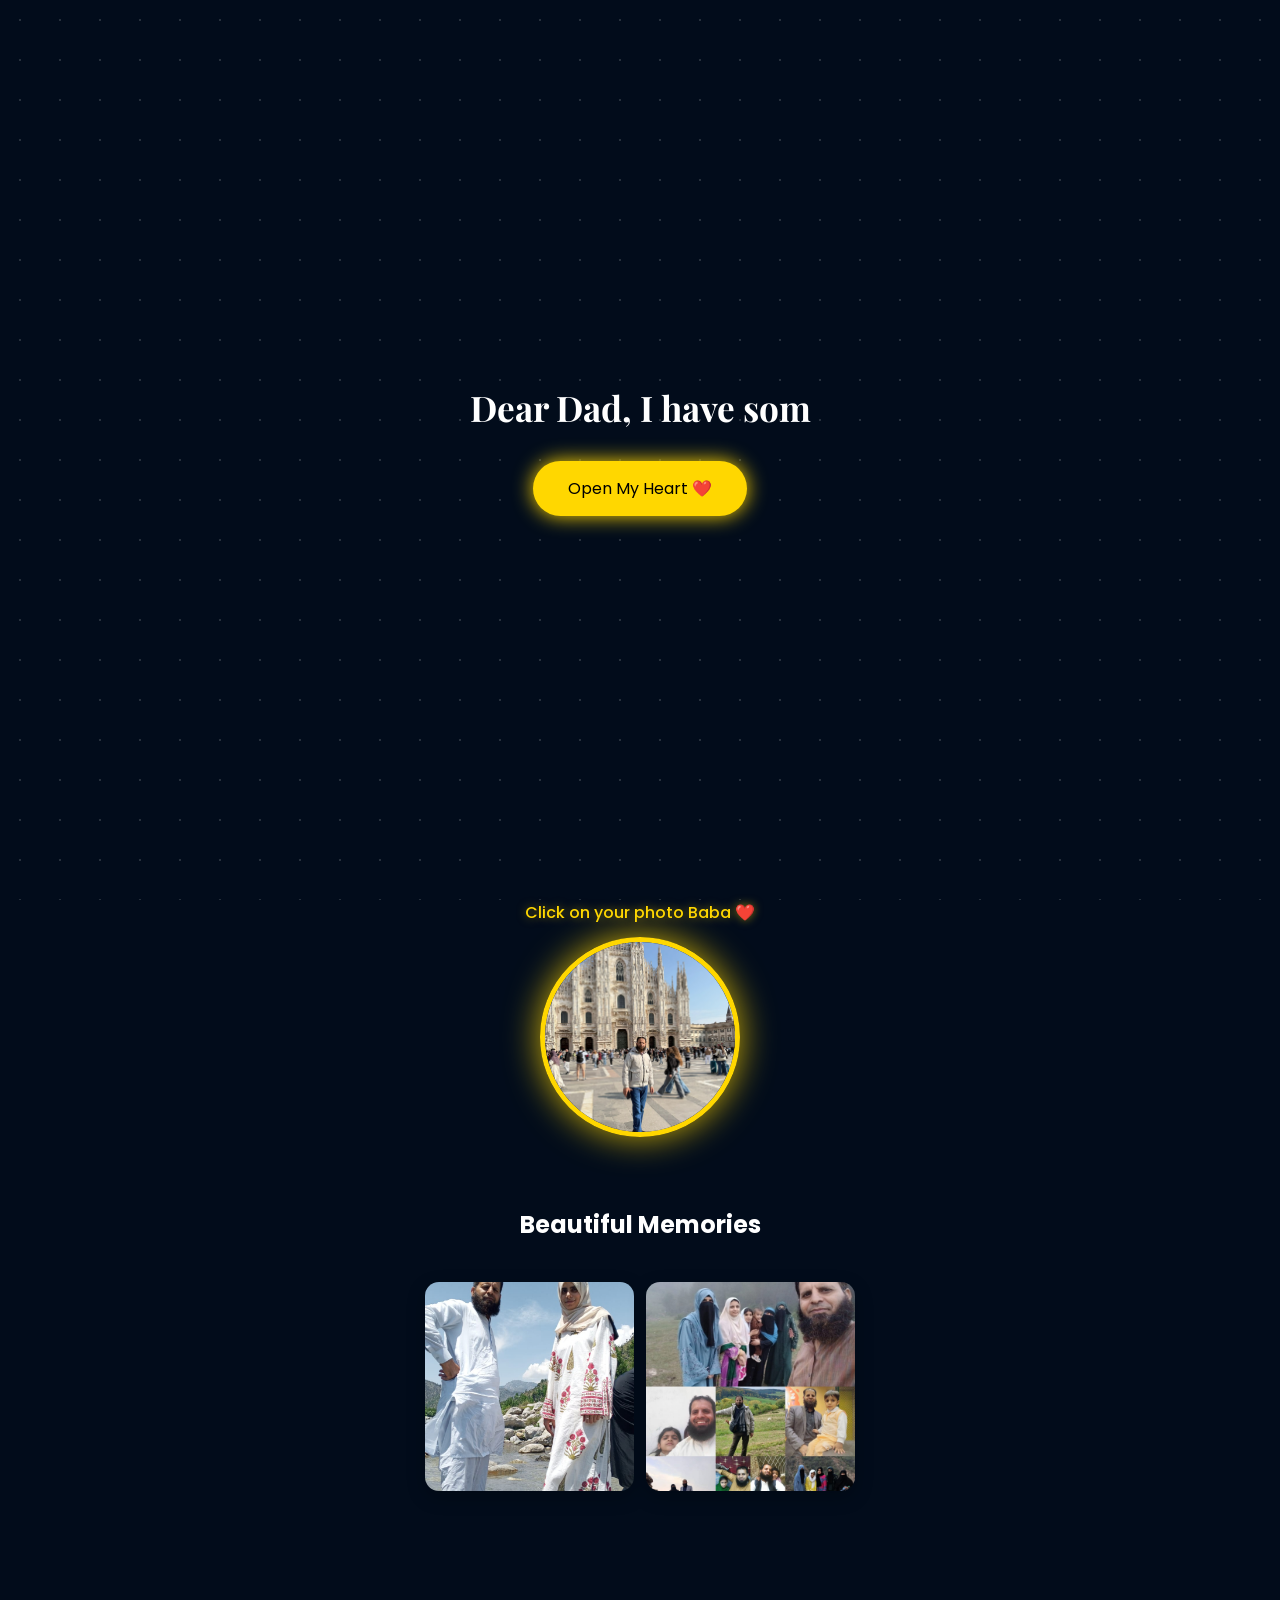
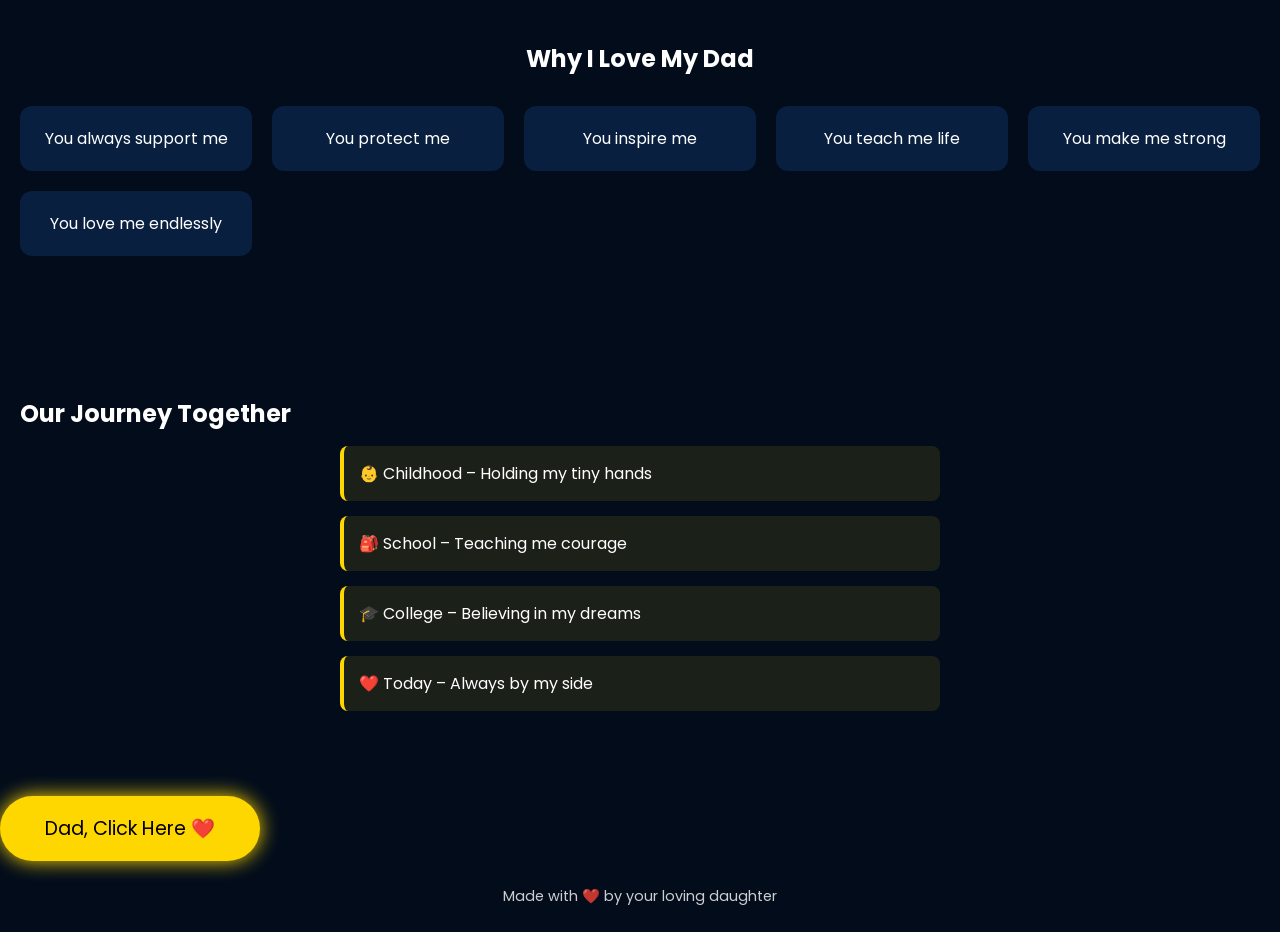
<file: index.html>
<!DOCTYPE html>
<html lang="en">
<head>
  <meta charset="UTF-8" />
  <meta name="viewport" content="width=device-width, initial-scale=1.0"/>
  <title>Happy Father's Day ❤️</title>

  <!-- Google Fonts -->
  <link href="https://fonts.googleapis.com/css2?family=Playfair+Display:wght@400;700&family=Poppins:wght@300;400;600&display=swap" rel="stylesheet">

  <!-- CSS -->
  <link rel="stylesheet" href="style.css" />
</head>

<body>

<!-- ⭐ STAR BACKGROUND -->
<div class="stars"></div>

<!-- ================= WELCOME SECTION ================= -->
<section class="hero" id="hero">
  <h1 id="typewriter"></h1>
  <button class="glow-btn" onclick="scrollToEnvelope()">Open My Heart ❤️</button>
</section>

<!-- ================= ENVELOPE SECTION ================= -->
<div class="photo-wrapper">
  <p class="photo-title">Click on your photo Baba ❤️</p>

  <div class="photo-envelope" onclick="openEnvelope()">
    <!-- Fixed: Removed "image/" prefix to match repo structure -->
    <img src="BABA.jpeg" alt="My Dad">
  </div>
</div>

<!-- ================= LETTER SECTION ================= -->
<section class="letter-section" id="letter">
  <div class="letter-box" id="letterText"></div>
</section>

<!-- ================= GALLERY ================= -->
<section class="gallery-section">
  <h2>Beautiful Memories</h2>
  <div class="gallery">
    <!-- Fixed: Removed "image/" prefix -->
    <img src="baba1.jpeg" alt="Memory with Dad">
    <!-- Fixed: Removed "image/" prefix and encoded the space safely as %20 -->
    <img src="group%20photo.jpeg" alt="Beautiful moment">
  </div>
</section>

<!-- ================= REASONS ================= -->
<section class="reasons-section">
  <h2>Why I Love My Dad</h2>
  <div class="reasons">
    <div class="reason-card">You always support me</div>
    <div class="reason-card">You protect me</div>
    <div class="reason-card">You inspire me</div>
    <div class="reason-card">You teach me life</div>
    <div class="reason-card">You make me strong</div>
    <div class="reason-card">You love me endlessly</div>
  </div>
</section>

<!-- ================= TIMELINE ================= -->
<section class="timeline-section">
  <h2>Our Journey Together</h2>
  <div class="timeline">
    <div class="time">👶 Childhood – Holding my tiny hands</div>
    <div class="time">🎒 School – Teaching me courage</div>
    <div class="time">🎓 College – Believing in my dreams</div>
    <div class="time">❤️ Today – Always by my side</div>
  </div>
</section>

<!-- ================= SURPRISE ================= -->
<section class="surprise-section">
  <button class="glow-btn big" onclick="startSurprise()">Dad, Click Here ❤️</button>
</section>

<!-- ================= FINAL ================= -->
<section class="final" id="final">
  <div class="big-heart">❤️</div>
  <h1>HAPPY FATHER'S DAY</h1>
  <p>
    Thank you for being the best father in the world.<br/>
    I love you more than words can express.
  </p>
</section>

<!-- ================= FOOTER ================= -->
<footer>
  Made with ❤️ by your loving daughter
</footer>

<script src="script.js"></script>

</body>
</html>
</file>
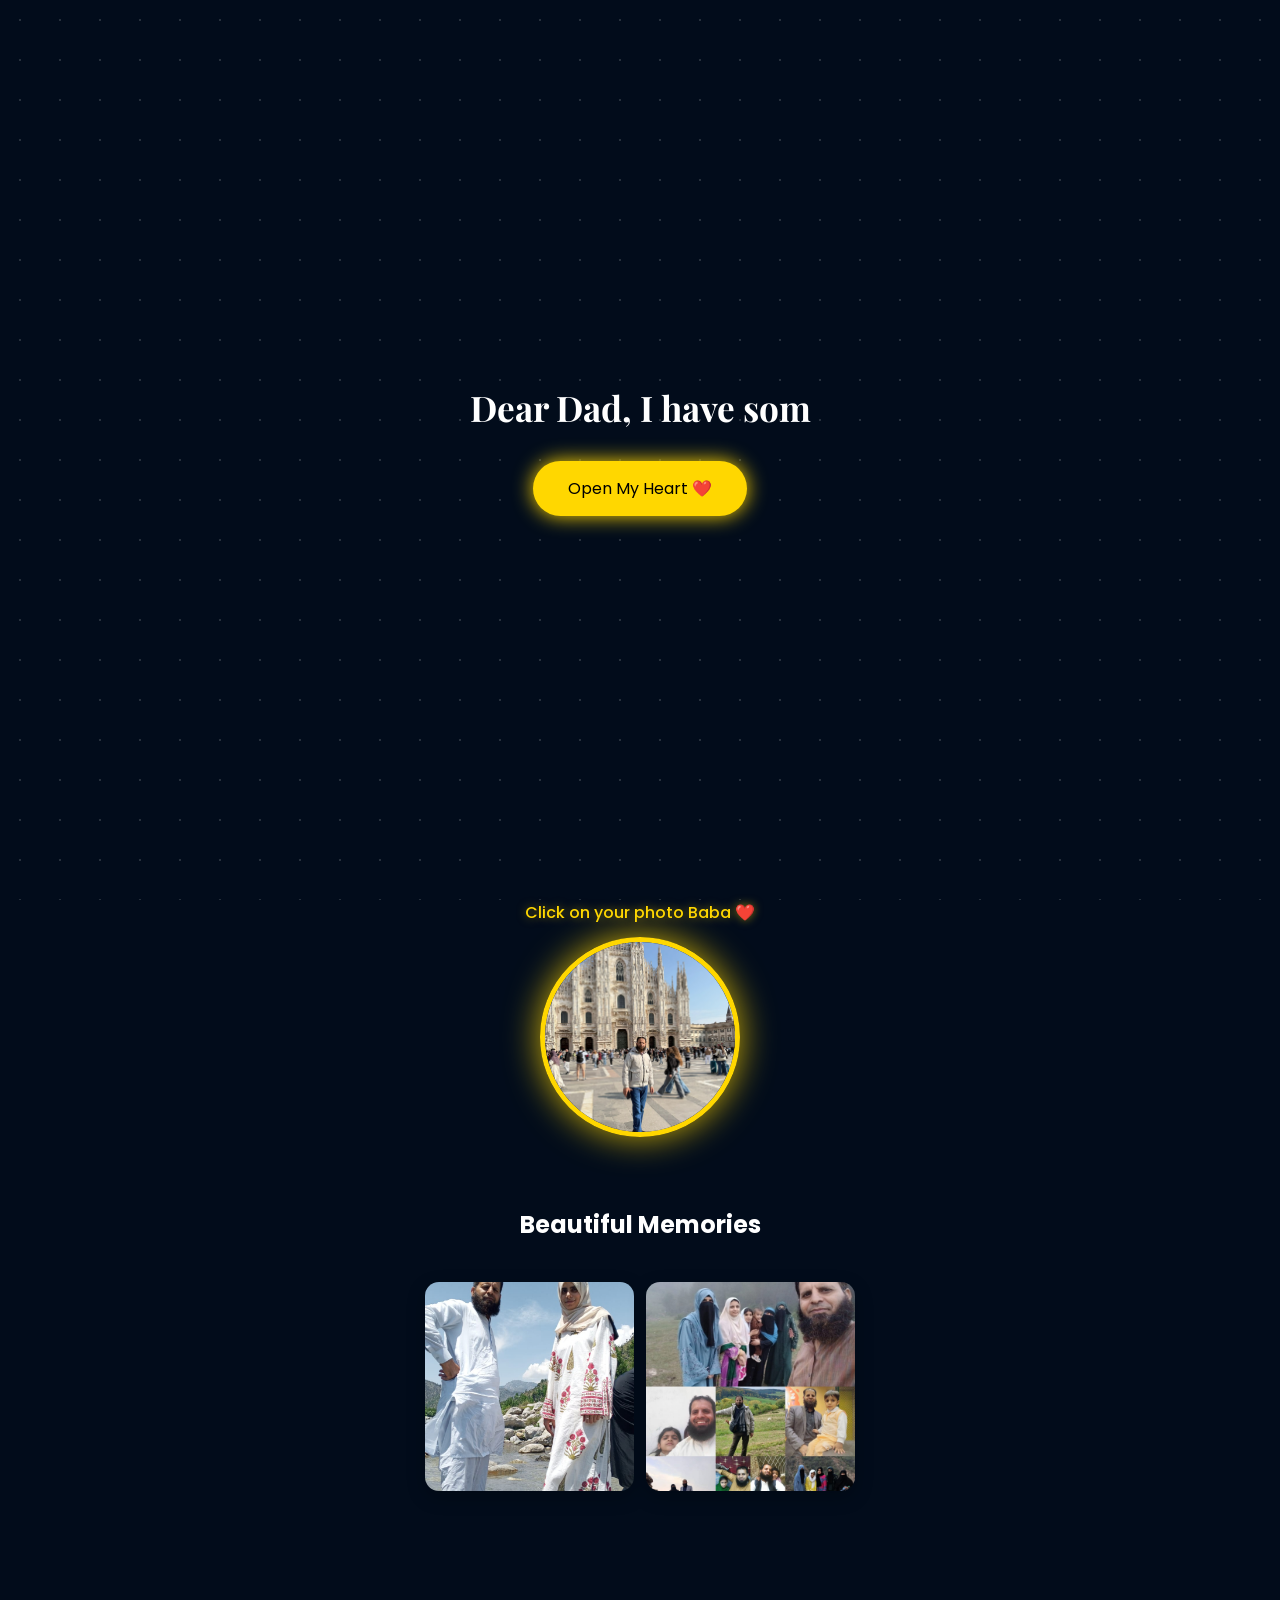
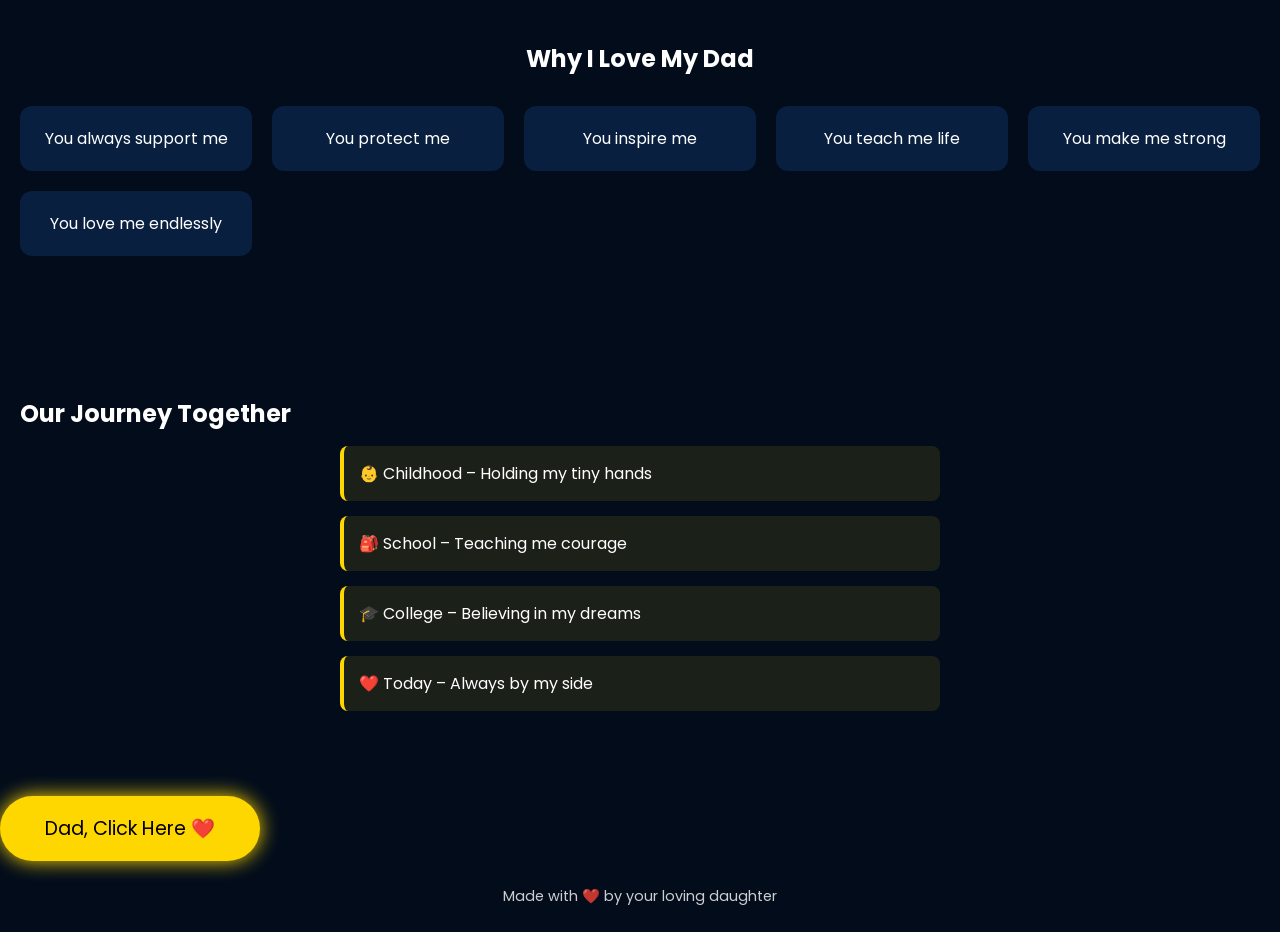
<file: father's day surprize/index.html>
<!DOCTYPE html>
<html lang="en">
<head>
  <meta charset="UTF-8" />
  <meta name="viewport" content="width=device-width, initial-scale=1.0"/>
  <title>Happy Father's Day ❤️</title>

  <!-- Google Fonts -->
  <link href="https://fonts.googleapis.com/css2?family=Playfair+Display:wght@400;700&family=Poppins:wght@300;400;600&display=swap" rel="stylesheet">

  <!-- CSS -->
  <link rel="stylesheet" href="style.css" />
</head>

<body>

<!-- ⭐ STAR BACKGROUND -->
<div class="stars"></div>

<!-- ================= WELCOME SECTION ================= -->
<section class="hero" id="hero">
  <h1 id="typewriter"></h1>
  <button class="glow-btn" onclick="scrollToEnvelope()">Open My Heart ❤️</button>
</section>

<!-- ================= ENVELOPE SECTION ================= -->
<div class="photo-wrapper">
  <p class="photo-title">Click on your photo Baba ❤️</p>

  <div class="photo-envelope" onclick="openEnvelope()">
    <img src="image/BABA.jpeg" alt="My Dad">
  </div>
</div>

<!-- ================= LETTER SECTION ================= -->
<section class="letter-section" id="letter">
  <div class="letter-box" id="letterText"></div>
</section>

<!-- ================= GALLERY ================= -->
<section class="gallery-section">
  <h2>Beautiful Memories</h2>
  <div class="gallery">
    <img src="image/baba1.jpeg" alt="Memory with Dad">
    <img src="image/group photo.jpeg" alt="Beautiful moment">
  </div>
</section>

<!-- ================= REASONS ================= -->
<section class="reasons-section">
  <h2>Why I Love My Dad</h2>
  <div class="reasons">
    <div class="reason-card">You always support me</div>
    <div class="reason-card">You protect me</div>
    <div class="reason-card">You inspire me</div>
    <div class="reason-card">You teach me life</div>
    <div class="reason-card">You make me strong</div>
    <div class="reason-card">You love me endlessly</div>
  </div>
</section>

<!-- ================= TIMELINE ================= -->
<section class="timeline-section">
  <h2>Our Journey Together</h2>
  <div class="timeline">
    <div class="time">👶 Childhood – Holding my tiny hands</div>
    <div class="time">🎒 School – Teaching me courage</div>
    <div class="time">🎓 College – Believing in my dreams</div>
    <div class="time">❤️ Today – Always by my side</div>
  </div>
</section>

<!-- ================= SURPRISE ================= -->
<section class="surprise-section">
  <button class="glow-btn big" onclick="startSurprise()">Dad, Click Here ❤️</button>
</section>

<!-- ================= FINAL ================= -->
<section class="final" id="final">
  <div class="big-heart">❤️</div>
  <h1>HAPPY FATHER'S DAY</h1>
  <p>
    Thank you for being the best father in the world.<br/>
    I love you more than words can express.
  </p>
</section>

<!-- ================= FOOTER ================= -->
<footer>
  Made with ❤️ by your loving daughter
</footer>

<script src="script.js"></script>

</body>
</html>
</file>
<file: style.css>
/* ================= GLOBAL ================= */
* {
  margin: 0;
  padding: 0;
  box-sizing: border-box;
  font-family: 'Poppins', sans-serif;
}

body {
  background: #020c1b;
  color: white;
  overflow-x: hidden;
}

/* ================= STARS ================= */
.stars {
  position: fixed;
  inset: 0;
  background: radial-gradient(white 1px, transparent 1px);
  background-size: 40px 40px;
  opacity: 0.15;
  z-index: -1;
}

/* ================= HERO ================= */
.hero {
  height: 100vh;
  display: flex;
  flex-direction: column;
  justify-content: center;
  align-items: center;
  text-align: center;
  padding: 20px;
}

.hero h1 {
  font-family: 'Playfair Display', serif;
  font-size: 2.2rem;
  margin-bottom: 30px;
}

/* ================= BUTTON ================= */
.glow-btn {
  padding: 15px 35px;
  background: gold;
  border: none;
  border-radius: 50px;
  font-size: 1rem;
  cursor: pointer;
  box-shadow: 0 0 20px gold;
  transition: transform 0.3s, box-shadow 0.3s;
}

.glow-btn:hover {
  transform: scale(1.1);
  box-shadow: 0 0 35px gold;
}

.glow-btn.big {
  font-size: 1.2rem;
  padding: 18px 45px;
}

/* ================= ENVELOPE / PHOTO ================= */
.envelope-section {
  padding: 80px 20px;
  display: flex;
  justify-content: center;
}

/* NEW WRAPPER */
.photo-wrapper {
  display: flex;
  flex-direction: column;
  align-items: center;
  text-align: center;
  gap: 12px;
}

/* TEXT ABOVE PHOTO */
.photo-title {
  font-size: 1rem;
  color: gold;
  font-weight: 500;
  text-shadow: 0 0 10px rgba(255,215,0,0.5);
}

/* PHOTO CIRCLE */
.photo-envelope {
  width: 200px;
  height: 200px;
  border-radius: 50%;
  overflow: hidden;
  border: 5px solid gold;
  box-shadow: 0 0 35px rgba(255, 215, 0, 0.8);
  animation: glowPulse 2.5s infinite;
  cursor: pointer;
}

.photo-envelope img {
  width: 100%;
  height: 100%;
  object-fit: cover;
}

/* ================= PHOTO ANIMATION ================= */
@keyframes glowPulse {
  0% {
    transform: scale(1);
    box-shadow: 0 0 25px rgba(255,215,0,0.6);
  }
  50% {
    transform: scale(1.1);
    box-shadow: 0 0 45px rgba(255,215,0,1);
  }
  100% {
    transform: scale(1);
    box-shadow: 0 0 25px rgba(255,215,0,0.6);
  }
}

/* ================= LETTER ================= */
.letter-section {
  padding: 60px 20px;
  display: none;
}

.letter-box {
  max-width: 700px;
  margin: auto;
  background: white;
  color: #111;
  padding: 35px;
  border-radius: 15px;
  line-height: 1.9;
  font-size: 1.1rem;
}

/* ================= GALLERY ================= */
.gallery-section {
  padding: 70px 20px;
  text-align: center;
}

.gallery {
  display: grid;
  grid-template-columns: repeat(auto-fit, minmax(140px, 1fr));
  gap: 12px;
  justify-content: center;
  align-items: center;
  max-width: 450px;
  margin: 30px auto 0;
  padding: 10px;
}

.gallery img {
  width: 100%;
  aspect-ratio: 1 / 1;
  object-fit: cover;
  border-radius: 14px;
  transition: transform 0.3s ease, box-shadow 0.3s ease;
  box-shadow: 0 6px 18px rgba(0,0,0,0.25);
}

.gallery img:hover {
  transform: scale(1.08);
  box-shadow: 0 0 20px rgba(255,215,0,0.7);
}

/* ================= REASONS ================= */
.reasons-section {
  padding: 70px 20px;
  text-align: center;
}

.reasons {
  display: grid;
  grid-template-columns: repeat(auto-fit, minmax(200px, 1fr));
  gap: 20px;
  margin-top: 30px;
}

.reason-card {
  background: #081f3f;
  padding: 20px;
  border-radius: 12px;
  animation: fadeUp 0.8s ease forwards;
}

/* ================= FADE ANIMATION ================= */
@keyframes fadeUp {
  from {
    opacity: 0;
    transform: translateY(30px);
  }
  to {
    opacity: 1;
    transform: translateY(0);
  }
}

/* ================= TIMELINE ================= */
.timeline-section {
  padding: 70px 20px;
}

.timeline {
  max-width: 600px;
  margin: auto;
}

.timeline .time {
  margin: 15px 0;
  padding: 15px;
  background: rgba(255,215,0,0.1);
  border-left: 4px solid gold;
  border-radius: 8px;
}

/* ================= FINAL ================= */
.final {
  padding: 90px 20px;
  text-align: center;
  display: none;
}

.big-heart {
  font-size: 5rem;
  animation: heartBeat 1.5s infinite;
}

@keyframes heartBeat {
  0%,100% { transform: scale(1); }
  50% { transform: scale(1.25); }
}

/* ================= FOOTER ================= */
footer {
  padding: 25px;
  text-align: center;
  opacity: 0.8;
  font-size: 0.9rem;
}
</file>
<file: father's day surprize/style.css>
/* ================= GLOBAL ================= */
* {
  margin: 0;
  padding: 0;
  box-sizing: border-box;
  font-family: 'Poppins', sans-serif;
}

body {
  background: #020c1b;
  color: white;
  overflow-x: hidden;
}

/* ================= STARS ================= */
.stars {
  position: fixed;
  inset: 0;
  background: radial-gradient(white 1px, transparent 1px);
  background-size: 40px 40px;
  opacity: 0.15;
  z-index: -1;
}

/* ================= HERO ================= */
.hero {
  height: 100vh;
  display: flex;
  flex-direction: column;
  justify-content: center;
  align-items: center;
  text-align: center;
  padding: 20px;
}

.hero h1 {
  font-family: 'Playfair Display', serif;
  font-size: 2.2rem;
  margin-bottom: 30px;
}

/* ================= BUTTON ================= */
.glow-btn {
  padding: 15px 35px;
  background: gold;
  border: none;
  border-radius: 50px;
  font-size: 1rem;
  cursor: pointer;
  box-shadow: 0 0 20px gold;
  transition: transform 0.3s, box-shadow 0.3s;
}

.glow-btn:hover {
  transform: scale(1.1);
  box-shadow: 0 0 35px gold;
}

.glow-btn.big {
  font-size: 1.2rem;
  padding: 18px 45px;
}

/* ================= ENVELOPE / PHOTO ================= */
.envelope-section {
  padding: 80px 20px;
  display: flex;
  justify-content: center;
}

/* NEW WRAPPER */
.photo-wrapper {
  display: flex;
  flex-direction: column;
  align-items: center;
  text-align: center;
  gap: 12px;
}

/* TEXT ABOVE PHOTO */
.photo-title {
  font-size: 1rem;
  color: gold;
  font-weight: 500;
  text-shadow: 0 0 10px rgba(255,215,0,0.5);
}

/* PHOTO CIRCLE */
.photo-envelope {
  width: 200px;
  height: 200px;
  border-radius: 50%;
  overflow: hidden;
  border: 5px solid gold;
  box-shadow: 0 0 35px rgba(255, 215, 0, 0.8);
  animation: glowPulse 2.5s infinite;
  cursor: pointer;
}

.photo-envelope img {
  width: 100%;
  height: 100%;
  object-fit: cover;
}

/* ================= PHOTO ANIMATION ================= */
@keyframes glowPulse {
  0% {
    transform: scale(1);
    box-shadow: 0 0 25px rgba(255,215,0,0.6);
  }
  50% {
    transform: scale(1.1);
    box-shadow: 0 0 45px rgba(255,215,0,1);
  }
  100% {
    transform: scale(1);
    box-shadow: 0 0 25px rgba(255,215,0,0.6);
  }
}

/* ================= LETTER ================= */
.letter-section {
  padding: 60px 20px;
  display: none;
}

.letter-box {
  max-width: 700px;
  margin: auto;
  background: white;
  color: #111;
  padding: 35px;
  border-radius: 15px;
  line-height: 1.9;
  font-size: 1.1rem;
}

/* ================= GALLERY ================= */
.gallery-section {
  padding: 70px 20px;
  text-align: center;
}

.gallery {
  display: grid;
  grid-template-columns: repeat(auto-fit, minmax(140px, 1fr));
  gap: 12px;
  justify-content: center;
  align-items: center;
  max-width: 450px;
  margin: 30px auto 0;
  padding: 10px;
}

.gallery img {
  width: 100%;
  aspect-ratio: 1 / 1;
  object-fit: cover;
  border-radius: 14px;
  transition: transform 0.3s ease, box-shadow 0.3s ease;
  box-shadow: 0 6px 18px rgba(0,0,0,0.25);
}

.gallery img:hover {
  transform: scale(1.08);
  box-shadow: 0 0 20px rgba(255,215,0,0.7);
}

/* ================= REASONS ================= */
.reasons-section {
  padding: 70px 20px;
  text-align: center;
}

.reasons {
  display: grid;
  grid-template-columns: repeat(auto-fit, minmax(200px, 1fr));
  gap: 20px;
  margin-top: 30px;
}

.reason-card {
  background: #081f3f;
  padding: 20px;
  border-radius: 12px;
  animation: fadeUp 0.8s ease forwards;
}

/* ================= FADE ANIMATION ================= */
@keyframes fadeUp {
  from {
    opacity: 0;
    transform: translateY(30px);
  }
  to {
    opacity: 1;
    transform: translateY(0);
  }
}

/* ================= TIMELINE ================= */
.timeline-section {
  padding: 70px 20px;
}

.timeline {
  max-width: 600px;
  margin: auto;
}

.timeline .time {
  margin: 15px 0;
  padding: 15px;
  background: rgba(255,215,0,0.1);
  border-left: 4px solid gold;
  border-radius: 8px;
}

/* ================= FINAL ================= */
.final {
  padding: 90px 20px;
  text-align: center;
  display: none;
}

.big-heart {
  font-size: 5rem;
  animation: heartBeat 1.5s infinite;
}

@keyframes heartBeat {
  0%,100% { transform: scale(1); }
  50% { transform: scale(1.25); }
}

/* ================= FOOTER ================= */
footer {
  padding: 25px;
  text-align: center;
  opacity: 0.8;
  font-size: 0.9rem;
}
</file>
